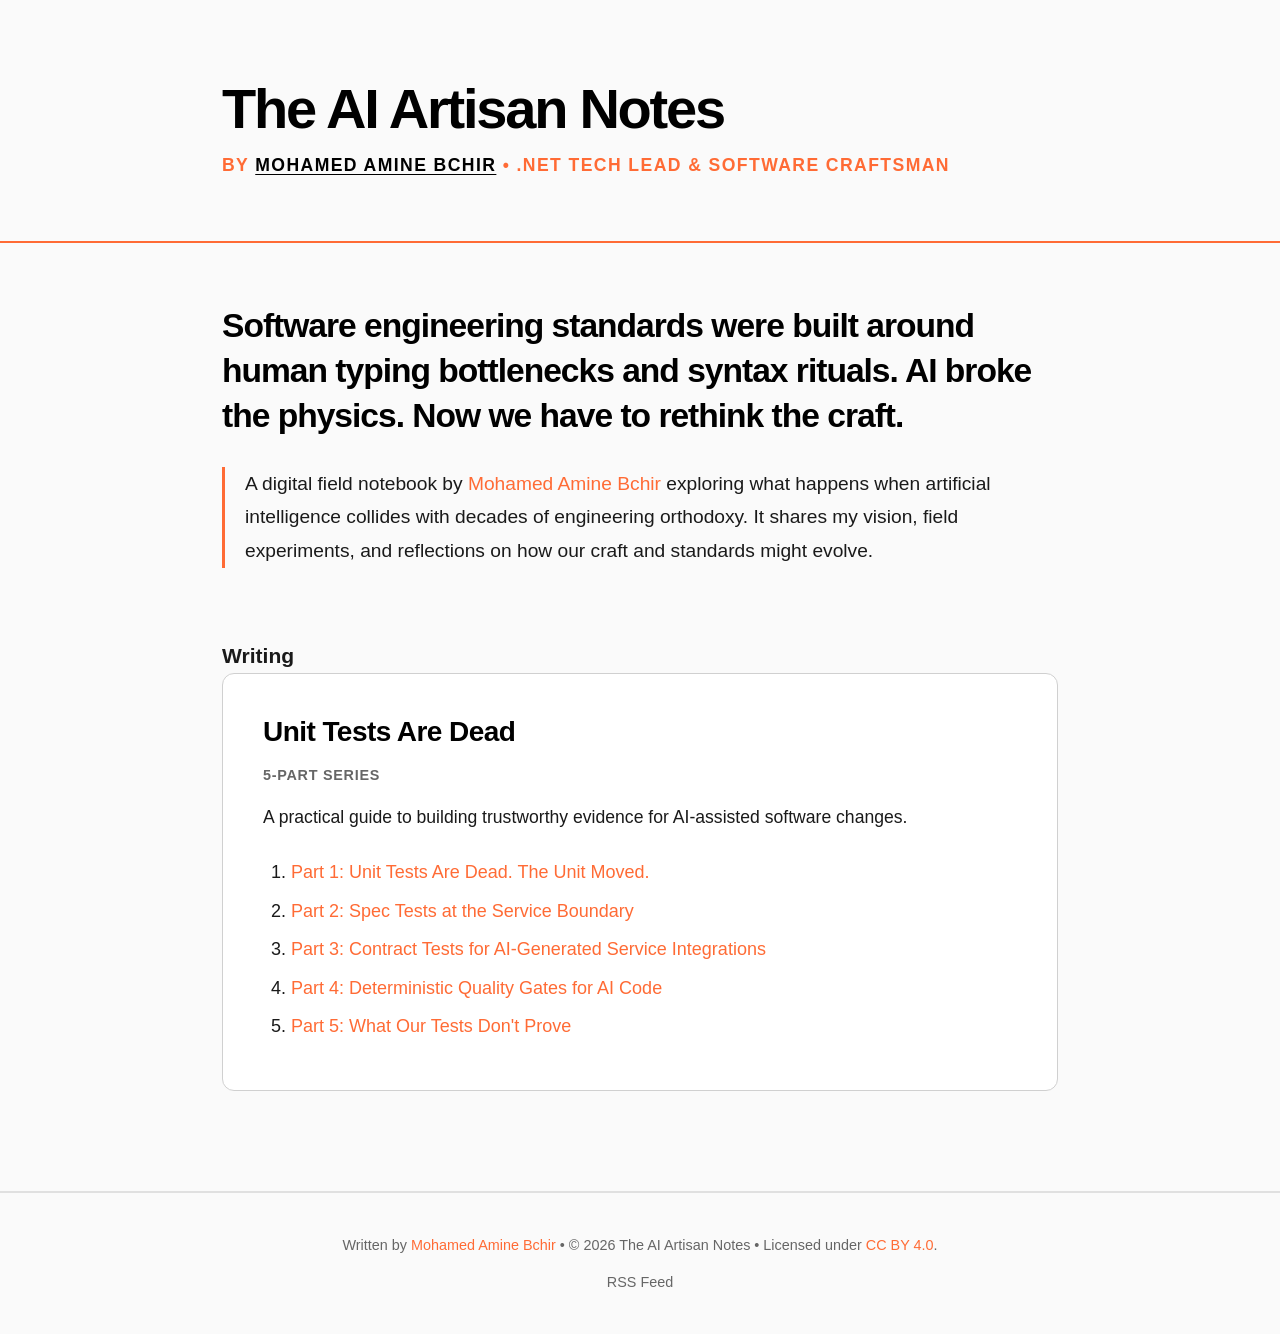
<file: index.html>
<!DOCTYPE html>
<html lang="en">
<head>
  <meta charset="UTF-8">
  <meta name="viewport" content="width=device-width, initial-scale=1.0">
  <title>The AI Artisan Notes | Rethinking Software Standards in the Age of AI</title>
  <meta name="description" content="A digital field notebook sharing a practitioner's vision and reflections on how software engineering craft and standards are evolving in the age of AI.">
  <link rel="canonical" href="https://bchir.github.io/the-ai-artisan-notes/">

  <!-- Open Graph / LinkedIn / Facebook -->
  <meta property="og:site_name" content="The AI Artisan Notes">
  <meta property="og:type" content="website">
  <meta property="og:title" content="The AI Artisan Notes | Rethinking Software Standards in the Age of AI">
  <meta property="og:description" content="A digital field notebook sharing a practitioner's vision and reflections on how software engineering craft and standards are evolving in the age of AI.">
  <meta property="og:url" content="https://bchir.github.io/the-ai-artisan-notes/">

  <!-- Twitter / X -->
  <meta name="twitter:card" content="summary_large_image">
  <meta name="twitter:title" content="The AI Artisan Notes | Rethinking Software Standards in the Age of AI">
  <meta name="twitter:description" content="A digital field notebook sharing a practitioner's vision and reflections on how software engineering craft and standards are evolving in the age of AI.">

  <!-- Feeds & Machine Discovery -->
  <link rel="alternate" type="application/rss+xml" title="The AI Artisan Notes RSS Feed" href="feed.xml">

  <link rel="stylesheet" href="assets/style.css">
  <script src="posts.js"></script>

  <!-- Structured Data (Schema.org WebSite & Person) -->
  <script type="application/ld+json">
  {
    "@context": "https://schema.org",
    "@type": "WebSite",
    "name": "The AI Artisan Notes",
    "url": "https://bchir.github.io/the-ai-artisan-notes/",
    "description": "Rethinking Software Standards in the Age of AI. Field notes, architectural patterns, and engineering reflections by Mohamed Amine Bchir.",
    "author": {
      "@type": "Person",
      "name": "Mohamed Amine Bchir",
      "jobTitle": ".NET Tech Lead & Software Craftsman",
      "url": "https://tn.linkedin.com/in/mohamed-amine-bchir",
      "sameAs": [
        "https://tn.linkedin.com/in/mohamed-amine-bchir",
        "https://github.com/Bchir"
      ]
    }
  }
  </script>
</head>
<body>
  <header class="site-header">
    <div class="container">
      <h1 class="site-title"><a href="./">The AI Artisan Notes</a></h1>
      <p class="site-subtitle">By <a href="https://tn.linkedin.com/in/mohamed-amine-bchir" target="_blank" rel="noopener">Mohamed Amine Bchir</a> &bull; .NET Tech Lead &amp; Software Craftsman</p>
    </div>
  </header>

  <main class="container">
    <section class="hero">
      <h2 class="hero-statement">
        Software engineering standards were built around human typing bottlenecks and syntax rituals. AI broke the physics. Now we have to rethink the craft.
      </h2>
      <p class="hero-intro">
        A digital field notebook by <a href="https://tn.linkedin.com/in/mohamed-amine-bchir" target="_blank" rel="noopener">Mohamed Amine Bchir</a> exploring what happens when artificial intelligence collides with decades of engineering orthodoxy. It shares my vision, field experiments, and reflections on how our craft and standards might evolve.
      </p>
    </section>

    <section class="articles-list" id="writing">
      <h3>Writing</h3>
      <div id="posts"></div>
      <noscript>
        <article class="article-card">
          <h4>AI-Assisted Software Verification</h4>
          <p class="article-meta">Five-part series</p>
          <p class="article-excerpt">A practical guide to building trustworthy evidence for AI-assisted software changes.</p>
          <ol class="series-parts">
            <li><a href="articles/ai-unit-tests-unit-moved.html">Unit Tests Are Dead. The Unit Moved.</a></li>
            <li><a href="articles/testing-real-service-boundaries.html">Spec Tests at the Service Boundary</a></li>
            <li><a href="articles/contract-and-integration-testing.html">Contract Tests for AI-Generated Service Integrations</a></li>
            <li><a href="articles/deterministic-quality-gates-for-ai-code.html">Deterministic Quality Gates for AI Code</a></li>
            <li><a href="articles/what-our-tests-dont-prove.html">What Our Tests Don't Prove</a></li>
          </ol>
        </article>
      </noscript>
    </section>
  </main>

  <footer class="site-footer">
    <div class="container">
      <p>Written by <a href="https://tn.linkedin.com/in/mohamed-amine-bchir" target="_blank" rel="noopener">Mohamed Amine Bchir</a> &bull; &copy; 2026 The AI Artisan Notes &bull; Licensed under <a href="https://creativecommons.org/licenses/by/4.0/" target="_blank" rel="noopener">CC BY 4.0</a>.</p>
      <p class="footer-links">
        <a href="feed.xml">RSS Feed</a>
      </p>
    </div>
  </footer>

  <script>
    (function(){
      var list = (window.POSTS || []).slice().sort(function(a, b) {
        if (a.date !== b.date) return a.date < b.date ? 1 : -1;
        return (a.seriesOrder || 0) - (b.seriesOrder || 0);
      });
      var box = document.getElementById('posts');
      var renderedSeries = {};
      list.forEach(function(p){
        if (p.seriesTitle) {
          if (renderedSeries[p.seriesTitle]) return;
          renderedSeries[p.seriesTitle] = true;

          var seriesPosts = list.filter(function(item) {
            return item.seriesTitle === p.seriesTitle;
          }).sort(function(a, b) {
            return a.seriesOrder - b.seriesOrder;
          });
          var seriesCard = document.createElement('article');
          seriesCard.className = 'article-card series-card';
          var seriesHeading = document.createElement('h4');
          seriesHeading.textContent = p.seriesTitle;
          seriesCard.appendChild(seriesHeading);

          var seriesMeta = document.createElement('p');
          seriesMeta.className = 'article-meta';
          seriesMeta.textContent = seriesPosts.length + '-part series';
          seriesCard.appendChild(seriesMeta);

          var seriesIntro = document.createElement('p');
          seriesIntro.className = 'article-excerpt';
          seriesIntro.textContent = 'A practical guide to building trustworthy evidence for AI-assisted software changes.';
          seriesCard.appendChild(seriesIntro);

          var parts = document.createElement('ol');
          parts.className = 'series-parts';
          seriesPosts.forEach(function(part) {
            var item = document.createElement('li');
            var partLink = document.createElement('a');
            partLink.href = part.url;
            partLink.textContent = 'Part ' + part.seriesOrder + ': ' + part.title;
            item.appendChild(partLink);
            parts.appendChild(item);
          });
          seriesCard.appendChild(parts);
          box.appendChild(seriesCard);
          return;
        }

        var card = document.createElement('article');
        card.className = 'article-card';

        var titleElem = document.createElement('h4');
        var link = document.createElement('a');
        link.href = p.url;
        link.textContent = p.title;
        titleElem.appendChild(link);

        var meta = document.createElement('p');
        meta.className = 'article-meta';
        var d = new Date(p.date + 'T00:00:00');
        var dateFormatted = d.toLocaleDateString('en-US', { year: 'numeric', month: 'long' });
        meta.textContent = dateFormatted + ' \u2022 ' + p.minutes + ' min read';

        var excerpt = document.createElement('p');
        excerpt.className = 'article-excerpt';
        excerpt.textContent = p.description;

        card.appendChild(titleElem);
        card.appendChild(meta);
        card.appendChild(excerpt);
        box.appendChild(card);
      });
    })();
  </script>
</body>
</html>
</file>
<file: assets/style.css>
/* ==========================================================================
   The Craftsman’s Spec — Minimalist Artisan Theme (Orange Accent)
   Reference: styleref.html
   ========================================================================== */

:root {
  --bg-color: #0a0a0a;
  --text-color: #e8e8e8;
  --heading-color: #ffffff;
  --accent-color: #ff6b35;
  --accent-hover: #ff8555;
  --muted-color: #888888;
  --border-color: #2a2a2a;
  --card-bg: #141414;
  --card-border: #1f1f1f;
  --code-bg: #121212;
  --font-sans: 'Inter', -apple-system, BlinkMacSystemFont, "Segoe UI", Roboto, Helvetica, Arial, sans-serif;
  --font-mono: "JetBrains Mono", "SFMono-Regular", Consolas, "Liberation Mono", Menlo, monospace;
}

@media (prefers-color-scheme: light) {
  :root {
    --bg-color: #fafafa;
    --text-color: #1a1a1a;
    --heading-color: #000000;
    --accent-color: #ff6b35;
    --accent-hover: #ff5520;
    --muted-color: #666666;
    --border-color: #e0e0e0;
    --card-bg: #ffffff;
    --card-border: #d0d0d0;
    --code-bg: #f4f4f4;
  }

  .tag-deprecated {
    background: #fee2e2 !important;
    color: #b91c1c !important;
    border-color: #fca5a5 !important;
  }
  .tag-altered {
    background: #fef3c7 !important;
    color: #b45309 !important;
    border-color: #fde68a !important;
  }
  .tag-created {
    background: #d1fae5 !important;
    color: #047857 !important;
    border-color: #a7f3d0 !important;
  }
}

* {
  box-sizing: border-box;
  margin: 0;
  padding: 0;
}

body {
  font-family: var(--font-sans);
  background-color: var(--bg-color);
  color: var(--text-color);
  line-height: 1.7;
  font-size: 18px;
  transition: background-color 0.3s, color 0.3s;
  -webkit-font-smoothing: antialiased;
  -moz-osx-font-smoothing: grayscale;
}

.container {
  max-width: 900px;
  margin: 0 auto;
  padding: 0 32px;
}

a {
  color: var(--accent-color);
  text-decoration: none;
  transition: color 0.2s ease;
}

a:hover {
  color: var(--accent-hover);
  text-decoration: underline;
}

/* Header */
.site-header {
  padding: 80px 0 60px;
  border-bottom: 2px solid var(--accent-color);
  margin-bottom: 60px;
}

.site-title {
  font-size: 3.5rem;
  font-weight: 900;
  color: var(--heading-color);
  letter-spacing: -0.04em;
  line-height: 1.05;
  margin-bottom: 12px;
}

.site-title a {
  color: var(--heading-color);
  text-decoration: none;
}

.site-title a:hover {
  color: var(--heading-color);
  text-decoration: none;
}

.site-subtitle {
  font-size: 1.1rem;
  color: var(--accent-color);
  font-weight: 600;
  text-transform: uppercase;
  letter-spacing: 0.08em;
}

.site-subtitle a {
  color: var(--heading-color);
  text-decoration: underline;
  text-decoration-thickness: 1px;
  text-underline-offset: 3px;
  transition: color 0.2s;
}

.site-subtitle a:hover {
  color: var(--accent-hover);
}

/* Nav / Breadcrumbs */
.site-nav {
  margin-bottom: 28px;
  font-size: 0.95rem;
  font-weight: 600;
  text-transform: uppercase;
  letter-spacing: 0.05em;
}

.site-nav a {
  color: var(--muted-color);
  text-decoration: none;
  transition: color 0.2s;
}

.site-nav a:hover {
  color: var(--accent-color);
}

/* Hero Section */
.hero {
  margin-bottom: 70px;
}

.hero-statement {
  font-size: 2.1rem;
  font-weight: 800;
  color: var(--heading-color);
  line-height: 1.35;
  margin-bottom: 28px;
  letter-spacing: -0.03em;
  max-width: 840px;
}

.hero-quote {
  font-size: 2.2rem;
  font-weight: 700;
  color: var(--heading-color);
  line-height: 1.3;
  margin-bottom: 40px;
  padding: 0;
  border: none;
  font-style: normal;
  letter-spacing: -0.02em;
  position: relative;
}

.hero-quote::before {
  content: '"';
  position: absolute;
  left: -40px;
  top: -20px;
  font-size: 6rem;
  color: var(--accent-color);
  opacity: 0.3;
  font-family: Georgia, serif;
}

.hero-quote br {
  margin-bottom: 12px;
}

.hero-intro {
  font-size: 1.2rem;
  color: var(--text-color);
  max-width: 780px;
  line-height: 1.75;
  padding-left: 20px;
  border-left: 3px solid var(--accent-color);
}

/* Principles Section */
.principles {
  margin-bottom: 70px;
}

.principles h3, .section-heading, .section-title {
  font-size: 1.6rem;
  font-weight: 800;
  color: var(--heading-color);
  margin-bottom: 24px;
  letter-spacing: -0.02em;
}

.principle-grid {
  display: grid;
  grid-template-columns: repeat(auto-fit, minmax(240px, 1fr));
  gap: 20px;
}

.principle-card {
  background-color: var(--card-bg);
  padding: 22px 24px;
  border-radius: 10px;
  border: 1px solid var(--card-border);
  transition: transform 0.2s, border-color 0.2s;
  display: flex;
  flex-direction: column;
  justify-content: flex-start;
}

.principle-card:hover {
  transform: translateY(-2px);
  border-color: var(--accent-color);
}

.principle-tag {
  align-self: flex-start;
  font-family: var(--font-mono);
  font-size: 0.72rem;
  font-weight: 700;
  text-transform: uppercase;
  letter-spacing: 0.08em;
  padding: 4px 10px;
  border-radius: 4px;
  margin-bottom: 14px;
}

.tag-deprecated {
  background: rgba(239, 68, 68, 0.12);
  color: #f87171;
  border: 1px solid rgba(239, 68, 68, 0.28);
}

.tag-altered {
  background: rgba(245, 158, 11, 0.12);
  color: #fbbf24;
  border: 1px solid rgba(245, 158, 11, 0.28);
}

.tag-created {
  background: rgba(16, 185, 129, 0.12);
  color: #34d399;
  border: 1px solid rgba(16, 185, 129, 0.28);
}

.principle-card h4 {
  font-size: 1.25rem;
  color: var(--accent-color);
  margin-bottom: 16px;
  font-weight: 700;
  letter-spacing: -0.01em;
}

.principle-card p {
  font-size: 0.96rem;
  color: var(--text-color);
  line-height: 1.6;
  margin: 0;
}

/* Articles Section */
.articles-list {
  margin-bottom: 80px;
}

.article-card {
  background-color: var(--card-bg);
  padding: 40px;
  border-radius: 12px;
  border: 1px solid var(--card-border);
  margin-bottom: 32px;
  transition: border-color 0.2s, box-shadow 0.2s, transform 0.2s;
}

.article-card:hover {
  border-color: var(--accent-color);
  box-shadow: 0 8px 24px rgba(255, 107, 53, 0.12);
  transform: translateY(-2px);
}

.article-card h4 {
  font-size: 1.75rem;
  margin-bottom: 12px;
  font-weight: 700;
  letter-spacing: -0.02em;
  line-height: 1.3;
}

.article-card h4 a {
  color: var(--heading-color);
  text-decoration: none;
  transition: color 0.2s;
}

.article-card h4 a:hover {
  color: var(--accent-color);
  text-decoration: none;
}

.article-meta {
  font-size: 0.9rem;
  color: var(--muted-color);
  margin-bottom: 16px;
  font-weight: 600;
  text-transform: uppercase;
  letter-spacing: 0.05em;
  font-family: var(--font-sans);
}

.article-excerpt {
  font-size: 1.1rem;
  color: var(--text-color);
  line-height: 1.7;
  margin: 0;
}

.series-card h4 {
  color: var(--heading-color);
}

.series-parts {
  margin: 24px 0 0;
  padding-left: 28px;
}

.series-parts li {
  margin-bottom: 8px;
}

/* Article Page Layout & Prose */
.article-header {
  padding: 60px 0 40px;
  border-bottom: 2px solid var(--accent-color);
  margin-bottom: 48px;
}

.article-title {
  font-size: 2.8rem;
  font-weight: 900;
  color: var(--heading-color);
  letter-spacing: -0.03em;
  line-height: 1.2;
  margin-bottom: 16px;
}

.article-subtitle {
  font-size: 1.35rem;
  color: var(--text-color);
  opacity: 0.9;
  font-style: italic;
  margin-bottom: 20px;
  line-height: 1.5;
}

.article-content {
  font-size: 1.15rem;
  line-height: 1.85;
}

.article-illustration {
  margin: 28px 0;
}

.article-illustration img {
  display: block;
  width: 100%;
  height: auto;
  border-radius: 8px;
}

.article-content h2 {
  font-size: 1.85rem;
  font-weight: 800;
  color: var(--heading-color);
  margin: 54px 0 20px;
  letter-spacing: -0.02em;
  padding-bottom: 8px;
  border-bottom: 1px solid var(--border-color);
}

.article-content h3 {
  font-size: 1.45rem;
  font-weight: 700;
  color: var(--heading-color);
  margin: 40px 0 16px;
}

.article-content p {
  margin: 24px 0;
}

.article-content blockquote {
  margin: 36px 0;
  padding: 20px 28px;
  border-left: 4px solid var(--accent-color);
  background-color: var(--card-bg);
  border-radius: 0 8px 8px 0;
  font-size: 1.2rem;
  color: var(--heading-color);
}

.article-content ul, .article-content ol {
  padding-left: 28px;
  margin: 24px 0;
}

.article-content li {
  margin-bottom: 12px;
}

.article-content code {
  font-family: var(--font-mono);
  font-size: 0.9em;
  padding: 3px 6px;
  background-color: var(--code-bg);
  border: 1px solid var(--card-border);
  border-radius: 4px;
  color: var(--accent-color);
}

.article-content pre {
  background-color: var(--code-bg);
  border: 1px solid var(--card-border);
  border-radius: 8px;
  padding: 20px 24px;
  overflow-x: auto;
  font-family: var(--font-mono);
  font-size: 0.95rem;
  line-height: 1.6;
  margin: 28px 0;
}

.article-content pre code {
  padding: 0;
  background-color: transparent;
  border: none;
  color: var(--text-color);
}

/* Footer */
.site-footer {
  margin-top: 100px;
  padding: 40px 0;
  border-top: 2px solid var(--border-color);
  text-align: center;
  color: var(--muted-color);
  font-size: 0.9rem;
}

.site-footer a {
  color: var(--accent-color);
  text-decoration: none;
  transition: color 0.2s;
}

.site-footer a:hover {
  color: var(--accent-hover);
  text-decoration: underline;
}

.footer-links {
  margin-top: 12px;
  font-size: 0.9rem;
  color: var(--muted-color);
}

.footer-links a {
  color: var(--muted-color);
}

.footer-links a:hover {
  color: var(--accent-color);
}

/* Tables for Technical Breakdown & GEO Matrices */
.article-content table {
  width: 100%;
  border-collapse: collapse;
  margin: 32px 0;
  font-size: 0.95rem;
  background: var(--card-bg);
  border: 1px solid var(--border-color);
  border-radius: 6px;
  overflow: hidden;
}

.article-content th,
.article-content td {
  padding: 14px 18px;
  text-align: left;
  border-bottom: 1px solid var(--border-color);
}

.article-content th {
  background: rgba(255, 107, 53, 0.08);
  color: var(--heading-color);
  font-weight: 600;
  border-bottom: 2px solid var(--accent-color);
}

.article-content tr:last-child td {
  border-bottom: none;
}

/* Callout Alert Styling */
.article-content .alert-note {
  border-left: 4px solid var(--accent-color);
  background: rgba(255, 107, 53, 0.05);
  padding: 16px 20px;
  margin: 28px 0;
  border-radius: 0 4px 4px 0;
}


/* Responsive */
@media (max-width: 768px) {
  .site-header {
    padding: 50px 0 40px;
  }

  .site-title {
    font-size: 2.5rem;
  }

  .hero-statement {
    font-size: 1.6rem;
  }

  .hero-quote {
    font-size: 1.6rem;
  }

  .hero-quote::before {
    display: none;
  }

  .hero-intro {
    font-size: 1.1rem;
    padding-left: 14px;
  }

  .article-card {
    padding: 28px;
  }

  .article-card h4 {
    font-size: 1.4rem;
  }

  .article-title {
    font-size: 2.1rem;
  }

  .article-subtitle {
    font-size: 1.15rem;
  }
}
</file>
